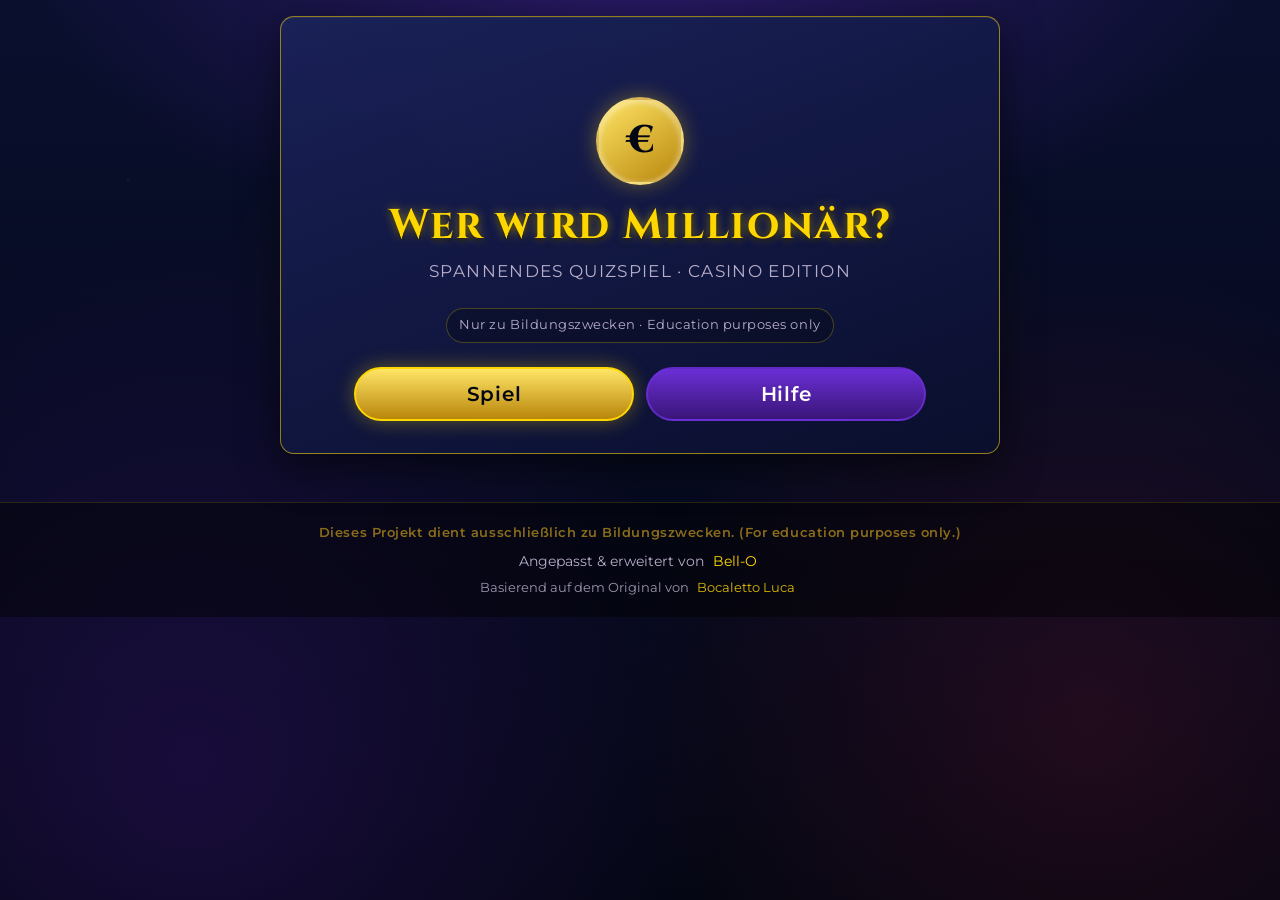
<file: index.html>
<!DOCTYPE html>
<html lang="de">
<head>
  <meta charset="UTF-8">
  <meta name="viewport" content="width=device-width, initial-scale=1, viewport-fit=cover">
  <title>Wer wird Millionär? | Bell-O · Casino Edition</title>
  <meta name="description" content="Lernquiz zu Schmerz – nur zu Bildungszwecken. Spiele 'Wer wird Millionär?' und teste dein Wissen!">
  <meta name="keywords" content="Quiz, Trivia, Millionär, Spiel, Wissen, Herausforderung">
  <meta name="author" content="Bell-O, Bocaletto Luca">
  <!-- Bootstrap CSS via CDN -->
  <link rel="stylesheet" href="https://maxcdn.bootstrapcdn.com/bootstrap/4.5.2/css/bootstrap.min.css">
  <link rel="stylesheet" href="style.css">
</head>
<body class="millionaire-theme page-home">
  <main class="container home-main">
    <section class="text-center hero panel-casino" aria-labelledby="homeTitle">
      <div class="logo-mark">€</div>
      <h1 id="homeTitle" class="show-title">Wer wird Millionär?</h1>
      <p class="subtitle">Spannendes Quizspiel · Casino Edition</p>
      <p class="edu-notice">Nur zu Bildungszwecken · Education purposes only</p>
      <nav class="buttons mt-4 home-actions" aria-label="Hauptnavigation">
        <a href="game.html" class="btn btn-primary btn-lg">Spiel</a>
        <a href="help.html" class="btn btn-info btn-lg">Hilfe</a>
      </nav>
    </section>
  </main>
 
  <script src="https://code.jquery.com/jquery-3.5.1.slim.min.js"></script>
  <script src="https://cdn.jsdelivr.net/npm/bootstrap@4.5.2/dist/js/bootstrap.bundle.min.js"></script>

  <footer class="site-footer">
    <div class="credits">
      <p class="edu-disclaimer">Dieses Projekt dient ausschließlich zu Bildungszwecken. (For education purposes only.)</p>
      <p class="credits-line">Angepasst &amp; erweitert von <a href="https://github.com/Bell-O" target="_blank" rel="noopener">Bell-O</a></p>
      <p class="credits-line credits-original">Basierend auf dem Original von <a href="https://github.com/bocaletto-luca" target="_blank" rel="noopener">Bocaletto Luca</a></p>
    </div>
  </footer>

</body>
</html>
</file>
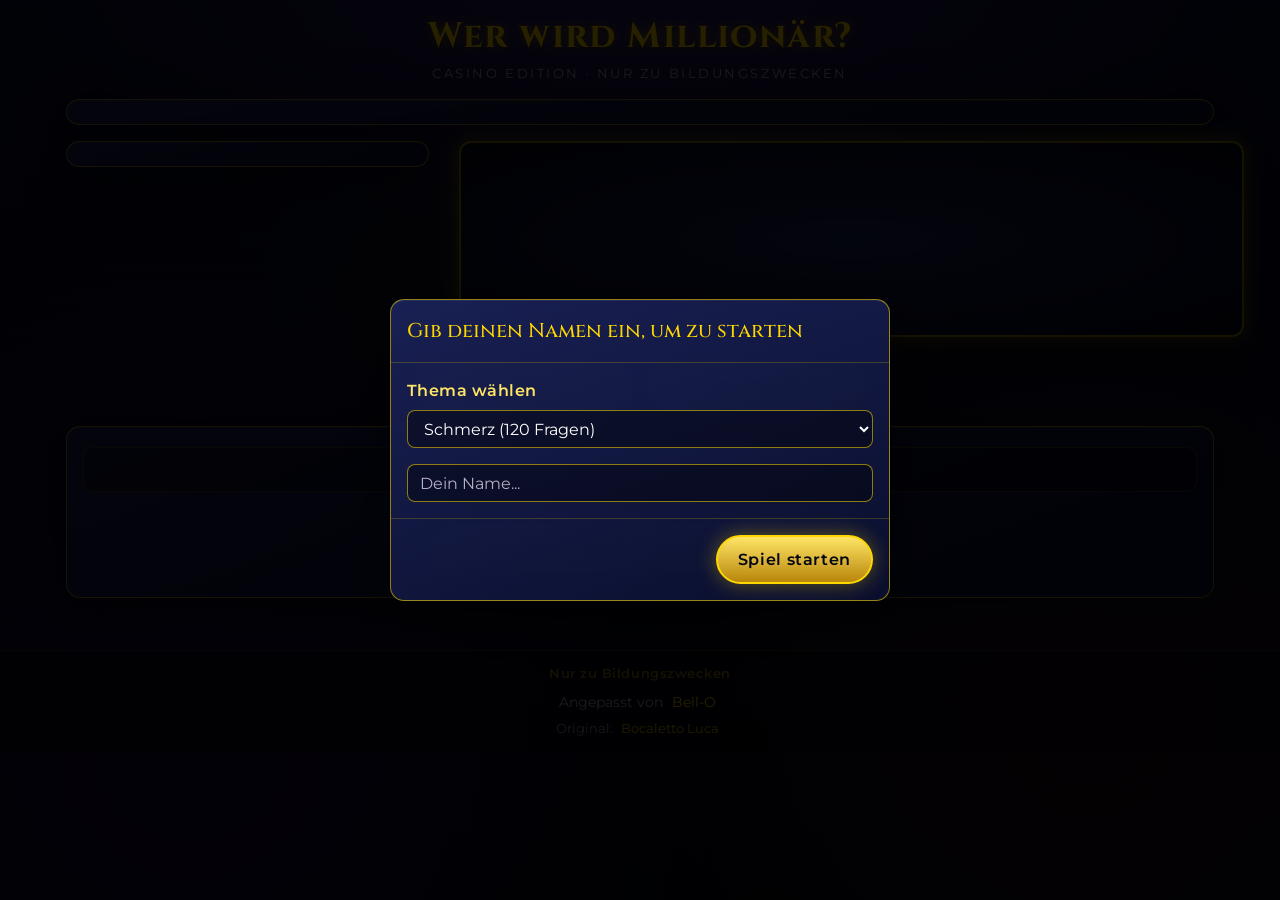
<file: game.html>
<!DOCTYPE html>
<html lang="de">
<head>
  <meta charset="UTF-8">
  <meta name="viewport" content="width=device-width, initial-scale=1, viewport-fit=cover">
  <meta name="apple-mobile-web-app-capable" content="yes">
  <title>Wer wird Millionär?</title>
  <!-- Bootstrap CSS -->
  <link rel="stylesheet" href="https://maxcdn.bootstrapcdn.com/bootstrap/4.5.2/css/bootstrap.min.css">
  <!-- Custom CSS -->
  <link rel="stylesheet" href="style.css">
</head>
<body class="millionaire-theme page-game">
  <header class="show-header">
    <h1 class="show-title">Wer wird Millionär?</h1>
    <p class="show-subtitle">Casino Edition · Nur zu Bildungszwecken</p>
  </header>
  <main class="container game-container mt-2">
    <section id="statusArea" class="status-bar text-center mb-3" role="status" aria-live="polite"></section>
    
    <section class="row game-stage mb-3" aria-label="Spielbereich">
      <div class="col-12 col-lg-4" id="prizeBoardContainer">
        <div id="prizeBoard" aria-label="Gewinnleiter" role="region"></div>
      </div>
      <div class="col-12 col-lg-8" id="canvasContainer">
        <canvas id="gameCanvas" width="800" height="200" class="d-block mx-auto" aria-hidden="true"></canvas>
      </div>
    </section>
    
    <section id="helpSection" class="lifeline-bar text-center mb-3" aria-label="Joker">
       <button id="btn5050" class="btn btn-lifeline" type="button">50:50</button>
       <button id="btnSwitch" class="btn btn-lifeline" type="button">Wechseln</button>
    </section>
    
    <section id="quizArea" class="quiz-panel mt-3" aria-label="Frage und Antworten">
      <div id="question" class="question-text text-center mb-3" role="heading" aria-level="2"></div>
      <div id="answers" class="row answers-grid"></div>
      <div id="confirmArea" class="confirm-area text-center mt-3" style="display: none;">
        <p id="confirmText" class="confirm-text mb-3"></p>
        <div class="confirm-actions">
          <button id="confirmAnswerBtn" class="btn btn-primary" type="button">Ja, endgültig</button>
          <button id="cancelAnswerBtn" class="btn btn-secondary" type="button">Abbrechen</button>
        </div>
      </div>
      <div class="action-bar text-center mt-3">
        <button id="quitGame" class="btn btn-warning btn-action" type="button">Aufhören und Gewinn mitnehmen</button>
      </div>
    </section>
    
    <section id="endGame" class="end-panel text-center mt-4" style="display: none;" aria-label="Spielende">
      <h3 id="resultMessage"></h3>
      <p>Dein Gewinn: € <span id="score"></span></p>
      <p>Spieler: <span id="displayPlayerName"></span></p>
      <div class="end-actions">
        <button id="newGame" class="btn btn-primary" type="button">Neues Spiel</button>
        <button id="closeGame" class="btn btn-secondary" type="button">Schließen</button>
      </div>
    </section>
  </main>

  <!-- Modal für den Spielernamen -->
  <div class="modal fade" id="playerModal" tabindex="-1" role="dialog" aria-labelledby="playerModalLabel" aria-hidden="true">
    <div class="modal-dialog modal-dialog-centered" role="document">
      <div class="modal-content">
         <div class="modal-header">
            <h5 class="modal-title" id="playerModalLabel">Gib deinen Namen ein, um zu starten</h5>
         </div>
         <div class="modal-body">
            <label for="modalThemeSelect" class="theme-label">Thema wählen</label>
            <select id="modalThemeSelect" class="form-control mb-3"></select>
            <input type="text" id="modalPlayerName" class="form-control" placeholder="Dein Name...">
         </div>
         <div class="modal-footer">
           <button type="button" class="btn btn-primary" id="startGameBtn">Spiel starten</button>
         </div>
      </div>
    </div>
  </div>
  
  <footer class="site-footer site-footer-compact">
    <div class="credits">
      <p class="edu-disclaimer">Nur zu Bildungszwecken</p>
      <p class="credits-line">Angepasst von <a href="https://github.com/Bell-O" target="_blank" rel="noopener">Bell-O</a></p>
      <p class="credits-line credits-original">Original: <a href="https://github.com/bocaletto-luca" target="_blank" rel="noopener">Bocaletto Luca</a></p>
    </div>
  </footer>

  <script src="https://code.jquery.com/jquery-3.5.1.min.js"></script>
  <script src="https://cdn.jsdelivr.net/npm/bootstrap@4.5.2/dist/js/bootstrap.bundle.min.js"></script>
  <script src="controllers.js"></script>
  <script src="main.js"></script>
</body>
</html>
</file>
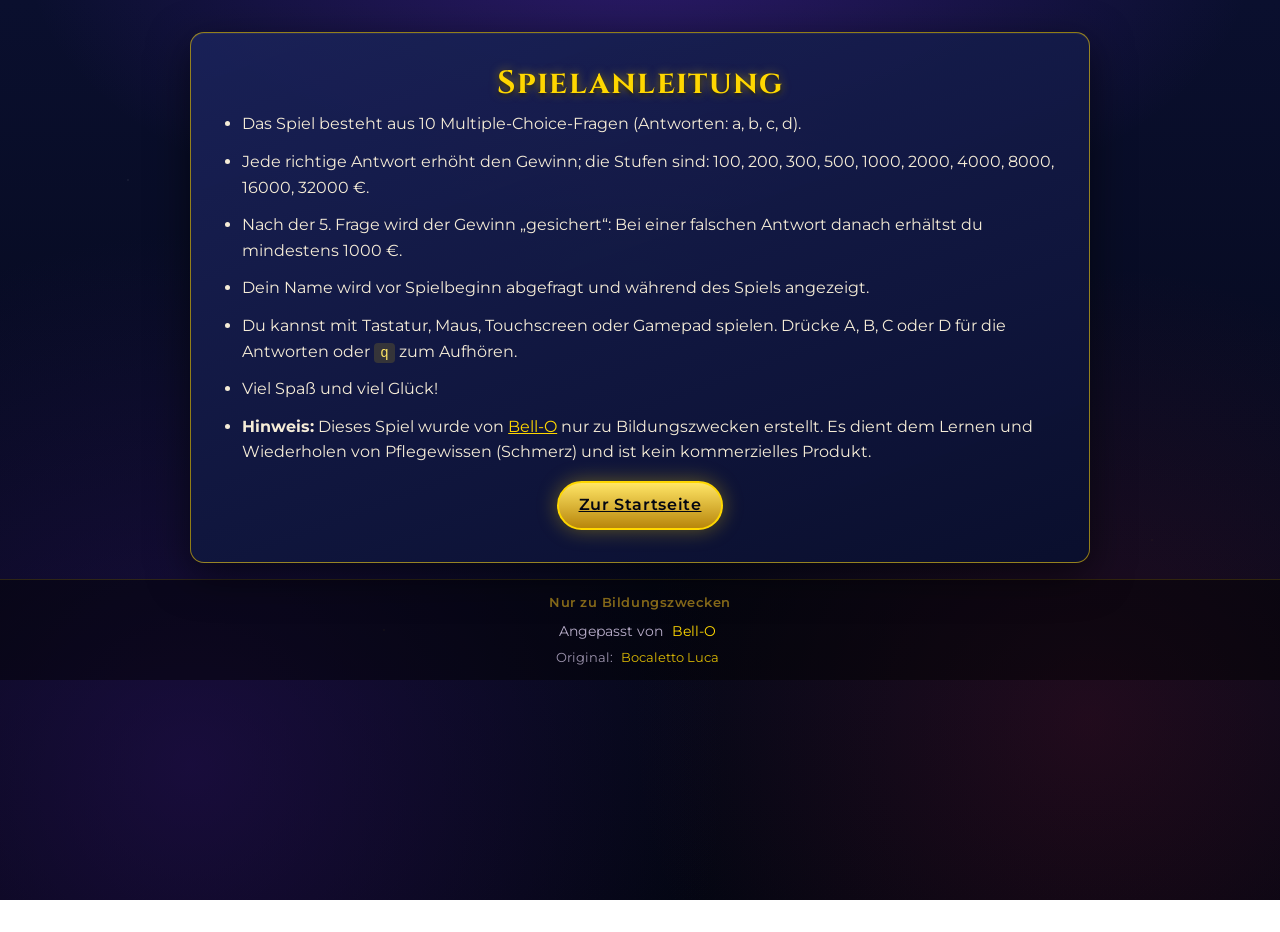
<file: help.html>
<!DOCTYPE html>
<html lang="de">
<head>
  <meta charset="UTF-8">
  <meta name="viewport" content="width=device-width, initial-scale=1, viewport-fit=cover">
  <title>Spielanleitung – Wer wird Millionär?</title>
  <!-- Bootstrap CSS -->
  <link rel="stylesheet" href="https://maxcdn.bootstrapcdn.com/bootstrap/4.5.2/css/bootstrap.min.css">
  <link rel="stylesheet" href="style.css">
</head>
<body class="millionaire-theme page-help">
  <main class="container">
    <section class="help-panel" aria-labelledby="helpTitle">
      <h2 id="helpTitle" class="text-center show-title">Spielanleitung</h2>
      <ul class="help-list">
        <li>Das Spiel besteht aus 10 Multiple-Choice-Fragen (Antworten: a, b, c, d).</li>
        <li>Jede richtige Antwort erhöht den Gewinn; die Stufen sind: 100, 200, 300, 500, 1000, 2000, 4000, 8000, 16000, 32000 €.</li>
        <li>Nach der 5. Frage wird der Gewinn „gesichert“: Bei einer falschen Antwort danach erhältst du mindestens 1000 €.</li>
        <li>Dein Name wird vor Spielbeginn abgefragt und während des Spiels angezeigt.</li>
        <li>Du kannst mit Tastatur, Maus, Touchscreen oder Gamepad spielen. Drücke A, B, C oder D für die Antworten oder <code>q</code> zum Aufhören.</li>
        <li>Viel Spaß und viel Glück!</li>
        <li><strong>Hinweis:</strong> Dieses Spiel wurde von <a href="https://github.com/Bell-O" target="_blank" rel="noopener">Bell-O</a> nur zu Bildungszwecken erstellt. Es dient dem Lernen und Wiederholen von Pflegewissen (Schmerz) und ist kein kommerzielles Produkt.</li>
      </ul>
      <div class="text-center mt-3">
        <a href="index.html" class="btn btn-primary">Zur Startseite</a>
      </div>
    </section>
  </main>

  <footer class="site-footer site-footer-compact">
    <div class="credits">
      <p class="edu-disclaimer">Nur zu Bildungszwecken</p>
      <p class="credits-line">Angepasst von <a href="https://github.com/Bell-O" target="_blank" rel="noopener">Bell-O</a></p>
      <p class="credits-line credits-original">Original: <a href="https://github.com/bocaletto-luca" target="_blank" rel="noopener">Bocaletto Luca</a></p>
    </div>
  </footer>
  
  <script src="https://code.jquery.com/jquery-3.5.1.slim.min.js"></script>
  <script src="https://cdn.jsdelivr.net/npm/bootstrap@4.5.2/dist/js/bootstrap.bundle.min.js"></script>
</body>
</html>
</file>
<file: style.css>
/* Wer wird Millionär? – Casino / TV-Show Theme */

@import url('https://fonts.googleapis.com/css2?family=Cinzel:wght@600;700;900&family=Montserrat:wght@400;500;600;700&display=swap');

:root {
  --bg-deep: #030612;
  --bg-mid: #0a0f2e;
  --bg-panel: #111842;
  --bg-panel-light: #1a2258;
  --gold: #ffd700;
  --gold-bright: #ffe566;
  --gold-dark: #b8860b;
  --gold-dim: #8a6d1a;
  --purple: #2d1260;
  --purple-glow: #6b2fd6;
  --red-casino: #c41e3a;
  --green-casino: #1e8a4a;
  --text-main: #f5ecd7;
  --text-muted: #b8adc9;
  --border-gold: rgba(255, 215, 0, 0.55);
  --shadow-gold: 0 0 20px rgba(255, 215, 0, 0.35);
  --shadow-deep: 0 12px 40px rgba(0, 0, 0, 0.55);
  --space-xs: 0.5rem;
  --space-sm: 0.75rem;
  --space-md: 1rem;
  --space-lg: 1.5rem;
  --space-xl: 2rem;
  --touch-min: 44px;
  --container-max: 1100px;
  --safe-top: env(safe-area-inset-top, 0px);
  --safe-right: env(safe-area-inset-right, 0px);
  --safe-bottom: env(safe-area-inset-bottom, 0px);
  --safe-left: env(safe-area-inset-left, 0px);
}

* {
  box-sizing: border-box;
}

html {
  min-height: 100%;
}

body {
  min-height: 100vh;
  min-height: 100dvh;
  margin: 0;
  padding:
    var(--safe-top)
    var(--safe-right)
    var(--safe-bottom)
    var(--safe-left);
  font-family: 'Montserrat', -apple-system, BlinkMacSystemFont, 'Helvetica Neue', sans-serif;
  color: var(--text-main);
  overflow-x: hidden;
  background:
    radial-gradient(ellipse 80% 55% at 50% -5%, rgba(107, 47, 214, 0.35), transparent 60%),
    radial-gradient(ellipse 60% 40% at 50% 30%, rgba(255, 215, 0, 0.07), transparent 55%),
    radial-gradient(circle at 15% 85%, rgba(45, 18, 96, 0.5), transparent 40%),
    radial-gradient(circle at 85% 80%, rgba(196, 30, 58, 0.15), transparent 35%),
    linear-gradient(180deg, var(--bg-mid) 0%, var(--bg-deep) 100%);
  background-attachment: fixed;
  -webkit-text-size-adjust: 100%;
}

body::before {
  content: '';
  position: fixed;
  inset: 0;
  pointer-events: none;
  background-image:
    radial-gradient(1px 1px at 10% 20%, rgba(255, 255, 255, 0.35), transparent),
    radial-gradient(1px 1px at 30% 70%, rgba(255, 215, 0, 0.25), transparent),
    radial-gradient(1px 1px at 70% 30%, rgba(255, 255, 255, 0.2), transparent),
    radial-gradient(1px 1px at 90% 60%, rgba(255, 215, 0, 0.2), transparent);
  opacity: 0.5;
  z-index: 0;
}

.container,
.game-container {
  position: relative;
  z-index: 1;
  width: 100%;
  max-width: var(--container-max);
  padding-left: max(var(--space-md), var(--safe-left));
  padding-right: max(var(--space-md), var(--safe-right));
}

.page-game .game-container {
  padding-bottom: var(--space-lg);
}

/* Typography */

h1, h2, h3, .show-title {
  font-family: 'Cinzel', Georgia, serif;
  font-weight: 700;
  color: var(--gold);
  text-shadow:
    0 0 10px rgba(255, 215, 0, 0.5),
    0 2px 4px rgba(0, 0, 0, 0.8);
  letter-spacing: 0.04em;
}

h2, h3 {
  color: var(--gold-bright);
}

p, li {
  color: var(--text-main);
}

.subtitle {
  color: var(--text-muted);
  font-size: 1.05rem;
  letter-spacing: 0.08em;
  text-transform: uppercase;
}

/* Home page */

.page-home .hero {
  padding: 3rem 1rem 2rem;
}

.home-main {
  padding-top: var(--space-md);
}

.page-home .hero.panel-casino {
  max-width: 720px;
  margin: 0 auto;
}

.page-home .logo-mark {
  display: inline-flex;
  align-items: center;
  justify-content: center;
  width: 88px;
  height: 88px;
  margin-bottom: 1rem;
  border-radius: 50%;
  font-family: 'Cinzel', serif;
  font-size: 2.4rem;
  font-weight: 900;
  color: var(--bg-deep);
  background: linear-gradient(145deg, var(--gold-bright), var(--gold-dark));
  box-shadow: var(--shadow-gold), inset 0 2px 6px rgba(255, 255, 255, 0.45);
  border: 3px solid rgba(255, 255, 255, 0.25);
}

/* Show header (game page) */

.show-header {
  text-align: center;
  padding: 1rem 0 0.5rem;
  margin-bottom: 0.5rem;
}

.show-header .show-title {
  font-size: clamp(1.4rem, 4vw, 2.2rem);
  margin: 0;
}

.show-header .show-subtitle {
  margin: 0.35rem 0 0;
  font-size: 0.8rem;
  letter-spacing: 0.2em;
  text-transform: uppercase;
  color: var(--text-muted);
}

/* Panels */

.panel-casino,
#statusArea,
#quizArea,
.quiz-panel,
#endGame,
.end-panel,
#prizeBoard,
.modal-content,
.page-help .help-panel {
  background: linear-gradient(160deg, rgba(26, 34, 88, 0.95), rgba(10, 15, 46, 0.98));
  border: 1px solid var(--border-gold);
  border-radius: 14px;
  box-shadow: var(--shadow-deep), inset 0 1px 0 rgba(255, 255, 255, 0.06);
}

/* Status bar */

.status-bar,
#statusArea {
  font-size: clamp(0.78rem, 2vw, 1rem);
  padding: var(--space-sm) var(--space-md);
  margin-bottom: var(--space-md);
  color: var(--gold-bright);
}

.status-grid {
  display: flex;
  flex-wrap: wrap;
  justify-content: center;
  align-items: stretch;
  gap: var(--space-xs) var(--space-sm);
}

.status-chip {
  display: inline-flex;
  align-items: center;
  gap: 0.35rem;
  padding: 0.45rem 0.75rem;
  border-radius: 999px;
  background: rgba(0, 0, 0, 0.35);
  border: 1px solid rgba(255, 215, 0, 0.2);
  white-space: nowrap;
}

.status-chip-wide {
  white-space: normal;
  text-align: center;
  border-radius: 12px;
}

.status-label {
  font-size: 0.72em;
  text-transform: uppercase;
  letter-spacing: 0.06em;
  color: var(--text-muted);
}

#statusArea strong {
  color: #fff;
}

/* Game layout */

.game-stage {
  align-items: stretch;
  row-gap: var(--space-sm);
}

.quiz-panel,
.end-panel {
  padding: var(--space-md);
  margin-top: var(--space-sm);
}

.quiz-panel {
  margin-bottom: var(--space-sm);
}

.question-text,
#question {
  font-family: 'Cinzel', Georgia, serif;
  font-size: clamp(1rem, 2.8vw, 1.35rem);
  line-height: 1.55;
  color: #fff;
  padding: var(--space-md) var(--space-lg);
  margin-bottom: var(--space-lg);
  border-radius: 10px;
  background: rgba(0, 0, 0, 0.35);
  border: 1px solid rgba(255, 215, 0, 0.2);
  text-shadow: 0 1px 3px rgba(0, 0, 0, 0.6);
  word-break: break-word;
  hyphens: auto;
}

.answers-grid {
  margin-left: -0.35rem;
  margin-right: -0.35rem;
}

.answers-grid > [class*="col-"] {
  display: flex;
}

/* Prize ladder */

#prizeBoardContainer {
  order: 2;
}

#prizeBoard {
  padding: 0.75rem;
}

#prizeBoard .prize-ladder {
  list-style: none;
  padding: 0;
  margin: 0;
}

#prizeBoard .list-group-item,
#prizeBoard .prize-item {
  padding: 7px 12px;
  margin-bottom: 5px;
  font-size: 0.88rem;
  font-weight: 600;
  border-radius: 8px;
  border: 1px solid rgba(255, 215, 0, 0.15);
  background: rgba(0, 0, 0, 0.35);
  color: var(--text-muted);
  transition: all 0.25s ease;
}

#prizeBoard .prize-passed,
#prizeBoard .list-group-item.bg-success {
  background: linear-gradient(90deg, rgba(30, 138, 74, 0.45), rgba(30, 138, 74, 0.15)) !important;
  border-color: rgba(30, 200, 100, 0.45) !important;
  color: #b8f5d0 !important;
}

#prizeBoard .prize-current,
#prizeBoard .list-group-item.active {
  background: linear-gradient(90deg, rgba(255, 215, 0, 0.35), rgba(184, 134, 11, 0.2)) !important;
  border-color: var(--gold) !important;
  color: #fff !important;
  box-shadow: var(--shadow-gold);
  transform: scale(1.03);
}

#prizeBoard .prize-lost,
#prizeBoard .list-group-item.bg-danger {
  background: linear-gradient(90deg, rgba(196, 30, 58, 0.55), rgba(120, 10, 30, 0.25)) !important;
  border-color: rgba(255, 80, 100, 0.6) !important;
  color: #ffd0d8 !important;
}

#prizeBoard .prize-won {
  background: linear-gradient(90deg, rgba(255, 215, 0, 0.5), rgba(30, 138, 74, 0.3)) !important;
  border-color: var(--gold) !important;
  color: #fff !important;
}

/* Canvas spotlight stage */

#canvasContainer {
  order: 1;
}

#gameCanvas {
  width: 100%;
  max-width: 800px;
  height: auto;
  min-height: 120px;
  display: block;
  margin: 0 auto;
  border: 2px solid var(--border-gold);
  border-radius: 12px;
  background: radial-gradient(ellipse at center, #1a2258 0%, #050818 100%);
  box-shadow: var(--shadow-gold), var(--shadow-deep);
}

/* Question area */

#quizArea {
  padding: 1.25rem 1rem 1.5rem;
  margin-top: 0.5rem;
}

.answer-btn {
  position: relative;
  display: flex;
  align-items: center;
  width: 100%;
  height: 100%;
  min-height: var(--touch-min);
  padding: 14px 18px 14px 28px;
  font-family: 'Montserrat', sans-serif;
  font-size: clamp(0.85rem, 2.2vw, 1rem);
  font-weight: 600;
  text-align: left;
  color: var(--text-main);
  cursor: pointer;
  border: 2px solid var(--border-gold);
  border-radius: 999px;
  background: linear-gradient(180deg, rgba(45, 18, 96, 0.9), rgba(17, 24, 66, 0.95));
  box-shadow: 0 4px 14px rgba(0, 0, 0, 0.4), inset 0 1px 0 rgba(255, 255, 255, 0.08);
  transition: transform 0.15s ease, box-shadow 0.2s ease, border-color 0.2s ease, color 0.2s ease;
  -webkit-tap-highlight-color: transparent;
  touch-action: manipulation;
}

.answer-btn::before {
  content: '';
  position: absolute;
  left: 10px;
  top: 50%;
  transform: translateY(-50%);
  width: 8px;
  height: 8px;
  border-radius: 50%;
  background: var(--gold);
  box-shadow: 0 0 8px var(--gold);
}

.answer-btn:hover,
.answer-btn:focus {
  color: #fff;
  border-color: var(--gold);
  box-shadow: var(--shadow-gold), 0 6px 18px rgba(0, 0, 0, 0.45);
  transform: translateY(-2px);
  outline: none;
}

.answer-btn:active {
  transform: translateY(0);
}

.answer-btn.selected {
  color: #fff;
  border-color: var(--gold-bright);
  background: linear-gradient(180deg, rgba(107, 47, 214, 0.95), rgba(45, 18, 96, 0.98));
  box-shadow: var(--shadow-gold), 0 0 24px rgba(255, 215, 0, 0.45);
  transform: scale(1.02);
}

.answer-btn:disabled {
  opacity: 0.45;
  cursor: not-allowed;
  transform: none;
}

.answer-btn.answer-wrong {
  opacity: 1;
  border-color: #ff4d6d !important;
  background: linear-gradient(180deg, rgba(196, 30, 58, 0.85), rgba(80, 10, 25, 0.95)) !important;
  box-shadow: 0 0 20px rgba(255, 77, 109, 0.5);
  color: #fff;
}

.answer-btn.answer-correct {
  opacity: 1;
  border-color: #4dff91 !important;
  background: linear-gradient(180deg, rgba(30, 138, 74, 0.9), rgba(10, 60, 35, 0.95)) !important;
  box-shadow: 0 0 20px rgba(77, 255, 145, 0.45);
  color: #fff;
}

/* Answer confirmation */

.confirm-area {
  padding: 1.25rem 1rem;
  border-radius: 12px;
  background: rgba(0, 0, 0, 0.4);
  border: 2px solid var(--gold);
  box-shadow: var(--shadow-gold);
  animation: confirmPulse 1.5s ease-in-out infinite;
}

.confirm-text {
  font-family: 'Cinzel', Georgia, serif;
  font-size: clamp(0.95rem, 2.5vw, 1.15rem);
  color: var(--gold-bright);
  white-space: pre-line;
  margin: 0;
  text-shadow: 0 0 8px rgba(255, 215, 0, 0.35);
}

.confirm-actions {
  gap: var(--space-md);
}

@keyframes confirmPulse {
  0%, 100% { box-shadow: var(--shadow-gold); }
  50% { box-shadow: 0 0 30px rgba(255, 215, 0, 0.55); }
}

/* Lifelines & action bars */

.lifeline-bar,
.confirm-actions,
.end-actions,
.home-actions,
.action-bar {
  display: flex;
  flex-wrap: wrap;
  justify-content: center;
  align-items: center;
  gap: var(--space-sm);
}

#helpSection .btn-lifeline,
.lifeline-bar .btn-lifeline {
  flex: 1 1 140px;
  max-width: 220px;
  min-height: var(--touch-min);
  font-weight: 700;
  letter-spacing: 0.05em;
  border-radius: 50px;
  border: 2px solid var(--gold);
  color: var(--bg-deep);
  background: linear-gradient(180deg, var(--gold-bright), var(--gold-dark));
  box-shadow: var(--shadow-gold);
}

#helpSection .btn-lifeline:hover:not(:disabled) {
  filter: brightness(1.08);
  transform: translateY(-1px);
}

#helpSection .btn-lifeline:disabled {
  opacity: 0.35;
  cursor: not-allowed;
  filter: grayscale(0.6);
}

/* All buttons */

.btn {
  font-family: 'Montserrat', sans-serif;
  font-weight: 600;
  letter-spacing: 0.04em;
  border-radius: 50px;
  cursor: pointer;
  min-height: var(--touch-min);
  padding: 0.65rem 1.25rem;
  -webkit-tap-highlight-color: transparent;
  touch-action: manipulation;
  transition: transform 0.15s ease, box-shadow 0.2s ease, filter 0.2s ease;
}

.btn:hover {
  transform: translateY(-1px);
}

.btn-primary,
.btn-success {
  border: 2px solid var(--gold);
  color: var(--bg-deep) !important;
  background: linear-gradient(180deg, var(--gold-bright), var(--gold-dark)) !important;
  box-shadow: var(--shadow-gold);
}

.btn-info {
  border: 2px solid rgba(107, 47, 214, 0.8);
  color: #fff !important;
  background: linear-gradient(180deg, #6b2fd6, #3a1578) !important;
}

.btn-warning,
#quitGame {
  border: 2px solid #ff9f43;
  color: #1a0a00 !important;
  background: linear-gradient(180deg, #ffb347, #e67e22) !important;
  box-shadow: 0 0 16px rgba(255, 159, 67, 0.35);
}

.btn-secondary {
  border: 2px solid rgba(255, 255, 255, 0.25);
  color: var(--text-main) !important;
  background: rgba(255, 255, 255, 0.08) !important;
}

.btn-outline-primary {
  border-color: var(--border-gold);
  color: var(--text-main);
  background: transparent;
}

.confirm-actions .btn,
.end-actions .btn,
.home-actions .btn {
  flex: 1 1 160px;
  max-width: 280px;
}

.btn-action,
#quitGame {
  width: 100%;
  max-width: 420px;
}

/* End game screen */

#endGame,
.end-panel {
  padding: var(--space-xl) var(--space-lg);
}

#endGame #resultMessage {
  font-family: 'Cinzel', serif;
  color: var(--gold-bright);
  margin-bottom: 1rem;
  white-space: pre-line;
}

#endGame p {
  font-size: 1.1rem;
}

#endGame #score {
  font-family: 'Cinzel', serif;
  font-size: 1.5rem;
  color: var(--gold);
}

/* Modal */

.modal-content {
  color: var(--text-main);
}

.modal-header,
.modal-footer {
  border-color: rgba(255, 215, 0, 0.2);
}

.modal-title {
  font-family: 'Cinzel', serif;
  color: var(--gold);
}

.modal-backdrop.show {
  opacity: 0.85;
}

@media (max-width: 575.98px) {
  .modal-dialog {
    margin: var(--space-md);
    max-width: calc(100% - 2rem);
  }

  .modal-footer .btn {
    width: 100%;
  }
}

.form-control {
  background: rgba(0, 0, 0, 0.4);
  border: 1px solid var(--border-gold);
  color: #fff;
  border-radius: 8px;
}

.form-control:focus {
  background: rgba(0, 0, 0, 0.55);
  border-color: var(--gold);
  color: #fff;
  box-shadow: 0 0 0 0.2rem rgba(255, 215, 0, 0.2);
}

.form-control::placeholder {
  color: var(--text-muted);
}

.theme-label {
  display: inline-block;
  margin-bottom: 0.45rem;
  color: var(--gold-bright);
  font-weight: 600;
  letter-spacing: 0.03em;
}

/* Help page */

.page-help .help-panel {
  padding: 2rem;
  margin-top: 2rem;
  max-width: 900px;
  margin-left: auto;
  margin-right: auto;
}

.page-help ul,
.help-list {
  padding-left: 1.2rem;
}

.page-help li,
.help-list li {
  margin-bottom: 0.75rem;
  line-height: 1.6;
}

.page-help code {
  background: rgba(255, 215, 0, 0.15);
  color: var(--gold-bright);
  padding: 2px 6px;
  border-radius: 4px;
}

/* Footer */

.site-footer {
  margin-top: 3rem;
  padding: 1.25rem 1rem;
  text-align: center;
  background: rgba(0, 0, 0, 0.45);
  border-top: 1px solid rgba(255, 215, 0, 0.15);
}

.site-footer-compact {
  margin-top: 1.5rem;
  padding: 0.85rem 1rem;
}

.page-game .site-footer-compact,
.page-help .site-footer-compact {
  margin-top: var(--space-md);
}

.edu-notice,
.edu-disclaimer {
  color: var(--text-muted);
  font-size: 0.82rem;
  letter-spacing: 0.04em;
  line-height: 1.5;
}

.edu-notice {
  margin-top: 0.5rem;
  margin-bottom: 0;
  padding: 0.4rem 0.75rem;
  display: inline-block;
  border-radius: 999px;
  border: 1px solid rgba(255, 215, 0, 0.25);
  background: rgba(0, 0, 0, 0.25);
}

.edu-disclaimer {
  margin: 0 0 0.5rem;
  font-weight: 600;
  color: var(--gold-dim);
}

.page-help a {
  color: var(--gold);
  text-decoration: underline;
}

.page-help a:hover {
  color: var(--gold-bright);
}

.credits {
  margin: 0;
}

.credits-line {
  margin: 0 0 0.35rem;
  font-size: 0.88rem;
  color: var(--text-muted);
  line-height: 1.5;
}

.credits-line:last-child {
  margin-bottom: 0;
}

.credits-original {
  font-size: 0.8rem;
  opacity: 0.85;
}

.site-footer .copyright {
  font-size: 0.9rem;
  color: var(--text-muted);
  margin-bottom: 0.5rem;
}

.site-footer a {
  color: var(--gold);
  text-decoration: none;
  margin: 0 5px;
}

.site-footer a:hover {
  color: var(--gold-bright);
  text-decoration: underline;
}

/* Responsive layout – Phone (< 576px) */

@media (max-width: 575.98px) {
  .page-home .hero {
    padding: 2rem var(--space-sm) 1.5rem;
  }

  .page-home .hero.panel-casino {
    border-radius: 12px;
  }

  .page-home .logo-mark {
    width: 72px;
    height: 72px;
    font-size: 2rem;
  }

  .show-header {
    padding: 0.65rem var(--space-sm) 0.25rem;
  }

  .status-chip {
    flex: 1 1 calc(50% - 0.5rem);
    justify-content: center;
    font-size: 0.82rem;
    white-space: normal;
    min-height: 2.4rem;
  }

  .status-chip-wide {
    flex: 1 1 100%;
  }

  #prizeBoard {
    padding: var(--space-sm);
    overflow-x: auto;
    -webkit-overflow-scrolling: touch;
    scrollbar-width: thin;
  }

  #prizeBoard .prize-ladder {
    display: flex;
    flex-direction: column;
    gap: 4px;
    min-width: 100%;
  }

  #prizeBoard .prize-item {
    font-size: 0.76rem;
    padding: 6px 10px;
    margin-bottom: 0;
  }

  #prizeBoard .prize-current {
    transform: none;
  }

  #gameCanvas {
    min-height: 90px;
    border-radius: 10px;
  }

  .quiz-panel,
  #quizArea {
    padding: var(--space-sm);
  }

  .question-text,
  #question {
    padding: var(--space-sm) var(--space-md);
    margin-bottom: var(--space-md);
  }

  .answer-btn {
    padding: 12px 14px 12px 26px;
    font-size: 0.88rem;
    border-radius: 14px;
  }

  .confirm-area {
    padding: var(--space-md) var(--space-sm);
  }

  .confirm-actions .btn,
  .end-actions .btn,
  .home-actions .btn {
    flex: 1 1 100%;
    max-width: none;
  }

  .lifeline-bar .btn-lifeline {
    flex: 1 1 calc(50% - 0.5rem);
    max-width: none;
  }

  .page-help .help-panel {
    padding: var(--space-lg) var(--space-md);
    margin-top: var(--space-md);
  }

  .page-help .help-list li {
    margin-bottom: 0.6rem;
  }
}

/* Responsive – Phone landscape & small tablets (576px – 767px) */

@media (min-width: 576px) and (max-width: 767.98px) {
  #prizeBoard .prize-item {
    font-size: 0.82rem;
  }

  .answers-grid > [class*="col-"] {
    flex: 0 0 50%;
    max-width: 50%;
  }
}

/* Responsive – Tablet / iPad (768px – 1023px) */

@media (min-width: 768px) and (max-width: 1023.98px) {
  .game-container {
    max-width: 900px;
  }

  #prizeBoardContainer {
    order: 1;
  }

  #canvasContainer {
    order: 2;
  }

  .page-home .hero {
    padding-top: 4rem;
  }

  .show-header .show-title {
    font-size: 1.9rem;
  }

  #prizeBoard .prize-item {
    font-size: 0.84rem;
  }
}

/* Responsive – Desktop (1024px+) */

@media (min-width: 1024px) {
  #prizeBoardContainer {
    order: 1;
  }

  #canvasContainer {
    order: 2;
  }

  .page-home .hero {
    padding-top: 5rem;
  }

  .page-home .show-title {
    font-size: 2.6rem;
  }

  .game-stage {
    margin-bottom: var(--space-lg) !important;
  }

  #prizeBoard .prize-item {
    font-size: 0.92rem;
    padding: 8px 14px;
  }

  .answer-btn:hover,
  .btn:hover {
    transform: translateY(-2px);
  }
}

/* Mobile-first default: canvas above prize ladder */

@media (max-width: 1023.98px) {
  #prizeBoardContainer {
    order: 2;
    margin-top: var(--space-sm);
  }

  #canvasContainer {
    order: 1;
  }
}

/* Large desktop */

@media (min-width: 1280px) {
  :root {
    --container-max: 1180px;
  }

  .question-text,
  #question {
    font-size: 1.4rem;
    padding: 1.35rem 1.75rem;
  }
}

/* Reduce motion for accessibility */

@media (prefers-reduced-motion: reduce) {
  *,
  *::before,
  *::after {
    animation-duration: 0.01ms !important;
    animation-iteration-count: 1 !important;
    transition-duration: 0.01ms !important;
  }

  .answer-btn:hover,
  .btn:hover {
    transform: none;
  }
}
</file>
